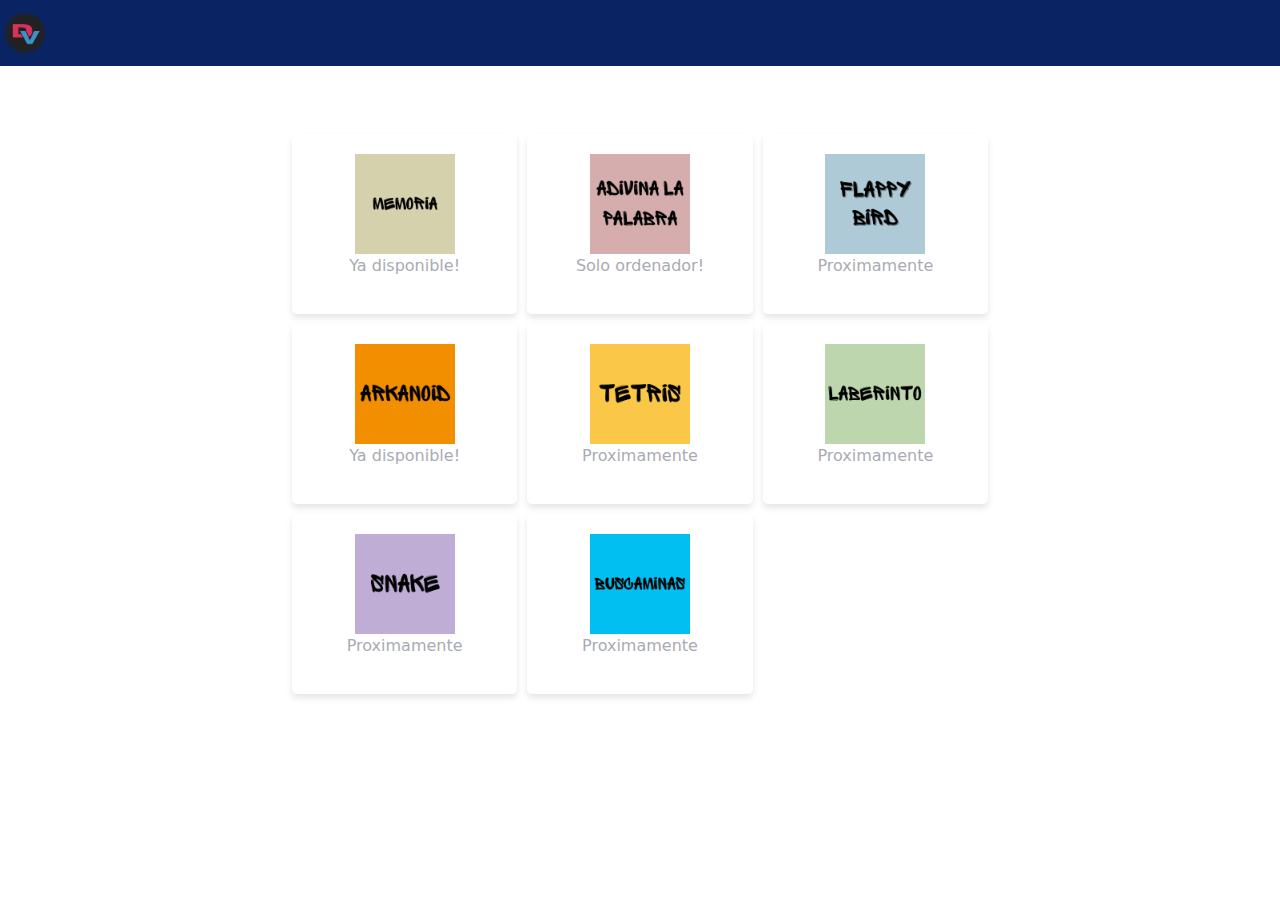
<file: index.html>
<!DOCTYPE html>
<html lang="es">
<head>
    <meta charset="UTF-8">
    <meta name="viewport" content="width=device-width, initial-scale=1.0">
    <title>Duermevela | Inicio</title>
    <link href="https://cdn.jsdelivr.net/npm/bootstrap@5.3.2/dist/css/bootstrap.min.css" rel="stylesheet">
    <script src="https://cdn.jsdelivr.net/npm/bootstrap@5.3.2/dist/js/bootstrap.bundle.min.js"></script>
    <link rel="stylesheet" href="https://cdnjs.cloudflare.com/ajax/libs/font-awesome/4.7.0/css/font-awesome.min.css">
    <link rel="shortcut icon" href="images/logo2.ico" type="image/x-icon">
    <link rel="stylesheet" href="css/inicio.css">
    <script src="script/inicio.js"></script>
</head>
<body>
<div class="navbar">
    <div class="dropdown">
        <img src="images/logo2.png" alt="Inicio" class="dropbtn" onclick="toggleDropdown()" style="width: 50px; height: 50px">
        <div class="dropdown-content" id="dropdownContent">
            <a href="index.html">Inicio</a>
            <a href="premium.html">Premium</a>
            <a href="contacto.html">Contacto</a>
            <a href="perfil.html">Perfil</a>
        </div>
    </div>
</div>
<div class="container mt-5">
    <div class="row">
        <div class="col-sm-2">

        </div>
        <div class="col-sm-8">
            <div class="tabla">
                <div class="item">
                    <a href="games/memoria/index.html">
                        <img src="images/juegos/memoria.png" alt="Juego de memoria" style="height: 100px; width: 100px">
                    </a>
                    <p class="prox">Ya disponible!</p>
                </div>
                <div class="item">
                    <a href="games/adivina_palabra/index.html">
                        <img src="images/juegos/adivina.png" alt="Adivina la palabra" style="height: 100px; width: 100px">
                    </a>
                    <p class="prox">Solo ordenador!</p>
                </div>
                <div class="item">
                    <a href="#">
                        <img src="images/juegos/flappy.png" alt="Flappy Bird" style="height: 100px; width: 100px">
                    </a>
                    <p class="prox">Proximamente</p>
                </div>
                <div class="item">
                    <a href="games/arkanoid/index.html">
                        <img src="images/juegos/arkanoid.png" alt="Arkanoid" style="height: 100px; width: 100px">
                    </a>
                    <p class="prox">Ya disponible!</p>
                </div>

                <div class="item">
                    <a href="#">
                        <img src="images/juegos/tetris.png" alt="Tetris" style="height: 100px; width: 100px">
                    </a>
                    <p class="prox">Proximamente</p>
                </div>
                <div class="item">
                    <a href="#">
                        <img src="images/juegos/laberinto.png" alt="Laberinto" style="height: 100px; width: 100px">
                    </a>
                    <p class="prox">Proximamente</p>
                </div>
                <div class="item">
                    <a href="#">
                        <img src="images/juegos/snake.png" alt="Flappy Bird" style="height: 100px; width: 100px">
                    </a>
                    <p class="prox">Proximamente</p>
                </div>
                <div class="item">
                    <a href="#">
                        <img src="images/juegos/buscaminas.png" alt="Flappy Bird" style="height: 100px; width: 100px">
                    </a>
                    <p class="prox">Proximamente</p>
                </div>
            </div>
        </div>
        <div class="col-sm-2">

        </div>
    </div>
</div>

</body>
</html>
</file>
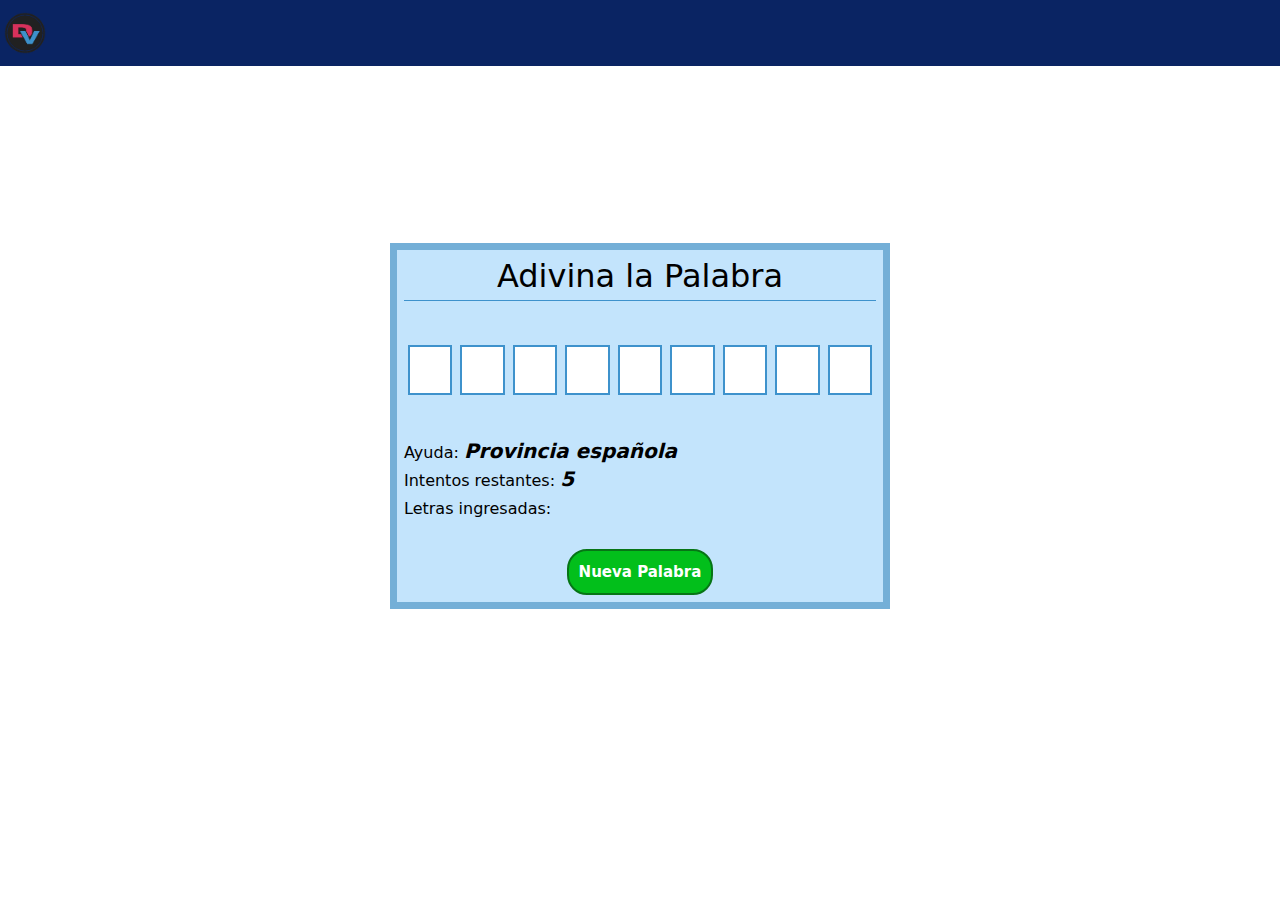
<file: games/adivina_palabra/index.html>
<!DOCTYPE html>
<html lang="en">
<head>
    <meta charset="UTF-8">
    <title>Duermevela | Adivina la palabra</title>
    <link rel="stylesheet" href="../../css/inicio.css">
    <link rel="stylesheet" href="../../script/inicio.js">
    <link href="https://cdn.jsdelivr.net/npm/bootstrap@5.3.2/dist/css/bootstrap.min.css" rel="stylesheet">
    <script src="https://cdn.jsdelivr.net/npm/bootstrap@5.3.2/dist/js/bootstrap.bundle.min.js"></script>
    <link rel="stylesheet" href="https://cdnjs.cloudflare.com/ajax/libs/font-awesome/4.7.0/css/font-awesome.min.css">
    <link rel="shortcut icon" href="../../images/logo2.ico" type="image/x-icon">
    <link rel="stylesheet" href="style.css">

</head>
<body>
<!--Enlace al código del juego https://youtu.be/q4KtgZ_Zv14?si=_Z3nqYfEYV-lwx7H -->
<div class="navbar">
    <div class="dropdown">
        <img src="../../images/logo2.png" alt="Inicio" class="dropbtn" onclick="toggleDropdown()" style="width: 50px; height: 50px">
        <div class="dropdown-content" id="dropdownContent">
            <a href="../../index.html">Inicio</a>
            <a href="../../premium.html">Premium</a>
            <a href="../../contacto.html">Contacto</a>
            <a href="../../perfil.html">Perfil</a>
        </div>
    </div>
</div>
<div id="adivina">
    <section>
        <h2>Adivina la Palabra</h2>
        <div id="palabra">
            <div class="letra pintar">G</div>
            <div class="letra">U</div>
            <div class="letra">I</div>
            <div class="letra">T</div>
            <div class="letra">A</div>
            <div class="letra">R</div>
            <div class="letra">R</div>
            <div class="letra">A</div>
        </div>
        <h3>Ayuda: <span id="ayuda"> Instrumento Musical</span> </h3>
        <h3>Intentos restantes: <span id="intentos">5</span></h3>
        <h3>Letras ingresadas: <span id="letrasIngresadas"></span></h3>
        <p id="correcta"></p>
        <button onclick="cargarNuevaPalabra()">Nueva Palabra</button>
    </section>
    <script src="script.js"></script>
</div>

</body>
</html>
</file>
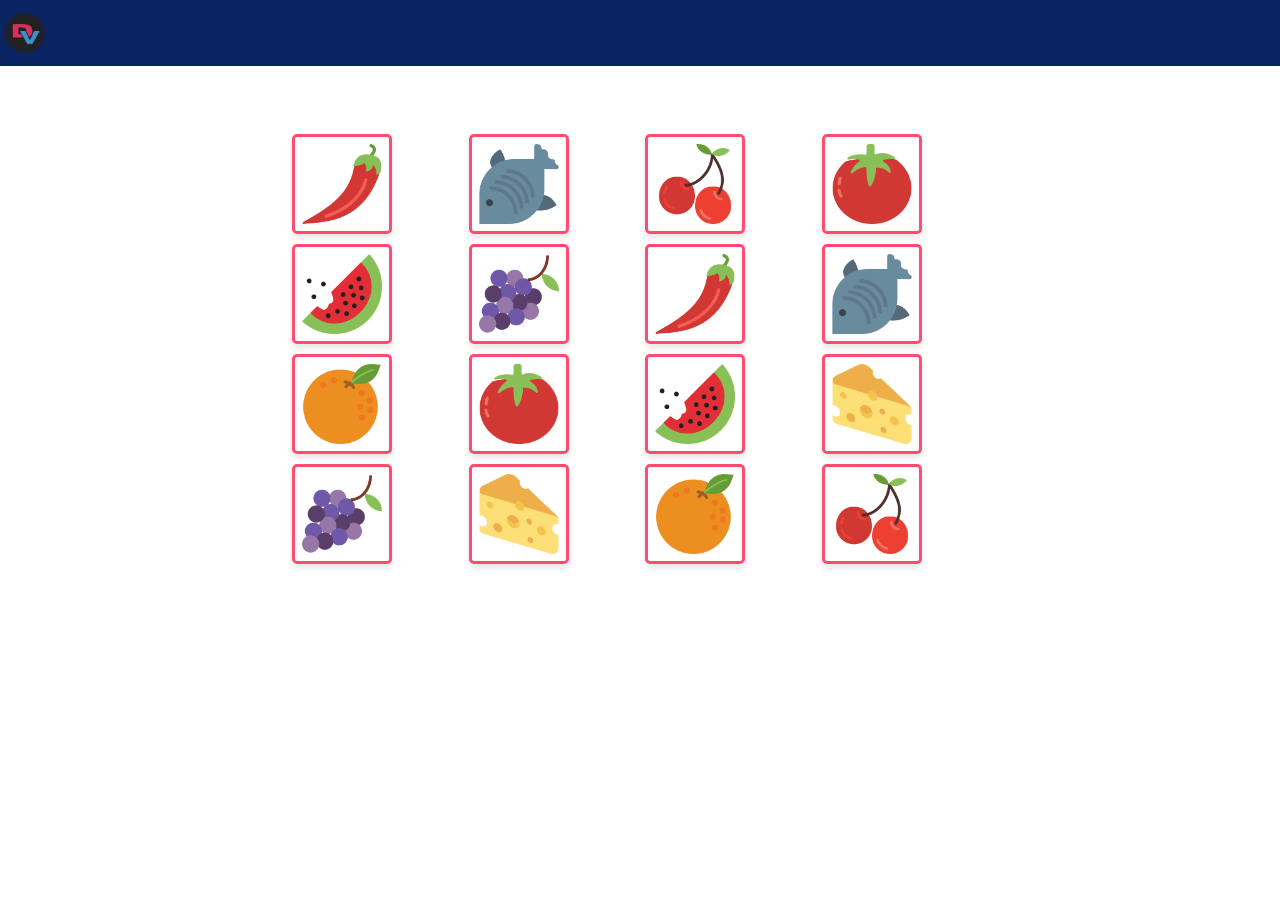
<file: games/memoria/index.html>
<!DOCTYPE html>
<html lang="en">
<head>
    <meta charset="UTF-8">
    <title>Duermevela | Memoria</title>
    <script src="https://ajax.googleapis.com/ajax/libs/jquery/3.7.1/jquery.min.js"></script>
    <link rel="stylesheet" href="../../css/inicio.css">
    <link href="https://cdn.jsdelivr.net/npm/bootstrap@5.3.2/dist/css/bootstrap.min.css" rel="stylesheet">
    <script src="https://cdn.jsdelivr.net/npm/bootstrap@5.3.2/dist/js/bootstrap.bundle.min.js"></script>
    <link rel="stylesheet" href="https://cdnjs.cloudflare.com/ajax/libs/font-awesome/4.7.0/css/font-awesome.min.css">
    <link rel="shortcut icon" href="../../images/logo2.ico" type="image/x-icon">
    <script src="script.js"></script>
    <link rel="stylesheet" href="style.css">
</head>
<body>
<div class="navbar">
    <div class="dropdown">
        <img src="../../images/logo2.png" alt="Inicio" class="dropbtn" onclick="toggleDropdown()" style="width: 50px; height: 50px">
        <div class="dropdown-content" id="dropdownContent">
            <a href="../../index.html">Inicio</a>
            <a href="../../premium.html">Premium</a>
            <a href="../../contacto.html">Contacto</a>
            <a href="../../perfil.html">Perfil</a>
        </div>
    </div>
</div>
<div class="container mt-5">
    <div class="row">
        <div class="col-sm-2">

        </div>
        <div class="col-sm-8">
            <div class="tablero">
                <div id="img3" class="im">
                    <img src="imagen3.png" alt="imagen3" class="imagen">
                </div>
                <div id="img1" class="im">
                    <img src="imagen1.png" alt="imagen1" class="imagen">
                </div>
                <div id="img8" class="im">
                    <img src="imagen8.png" alt="imagen8" class="imagen">
                </div>
                <div id="img61" class="im">
                    <img src="imagen6.png" alt="imagen6" class="imagen">
                </div>
                <div id="img2" class="im">
                    <img src="imagen2.png" alt="imagen2" class="imagen">
                </div>
                <div id="img51" class="im">
                    <img src="imagen5.png" alt="imagen5" class="imagen">
                </div>
                <div id="img31" class="im">
                    <img src="imagen3.png" alt="imagen3" class="imagen">
                </div>
                <div id="img11" class="im">
                    <img src="imagen1.png" alt="imagen1" class="imagen">
                </div>
                <div id="img71" class="im">
                    <img src="imagen7.png" alt="imagen7" class="imagen">
                </div>

                <div id="img6" class="im">
                    <img src="imagen6.png" alt="imagen6" class="imagen">
                </div>
                <div id="img21" class="im">
                    <img src="imagen2.png" alt="imagen2" class="imagen">
                </div>
                <div id="img4" class="im">
                    <img src="imagen4.png" alt="imagen4" class="imagen">
                </div>
                <div id="img5" class="im">
                    <img src="imagen5.png" alt="imagen5" class="imagen">
                </div>
                <div id="img41" class="im">
                    <img src="imagen4.png" alt="imagen4" class="imagen">
                </div>
                <div id="img7" class="im">
                    <img src="imagen7.png" alt="imagen7" class="imagen">
                </div>
                <div id="img81" class="im">
                    <img src="imagen8.png" alt="imagen8" class="imagen">
                </div>
            </div>
        </div>
        <div class="col-sm-2">

        </div>
    </div>
</div>
</body>
</html>
</file>
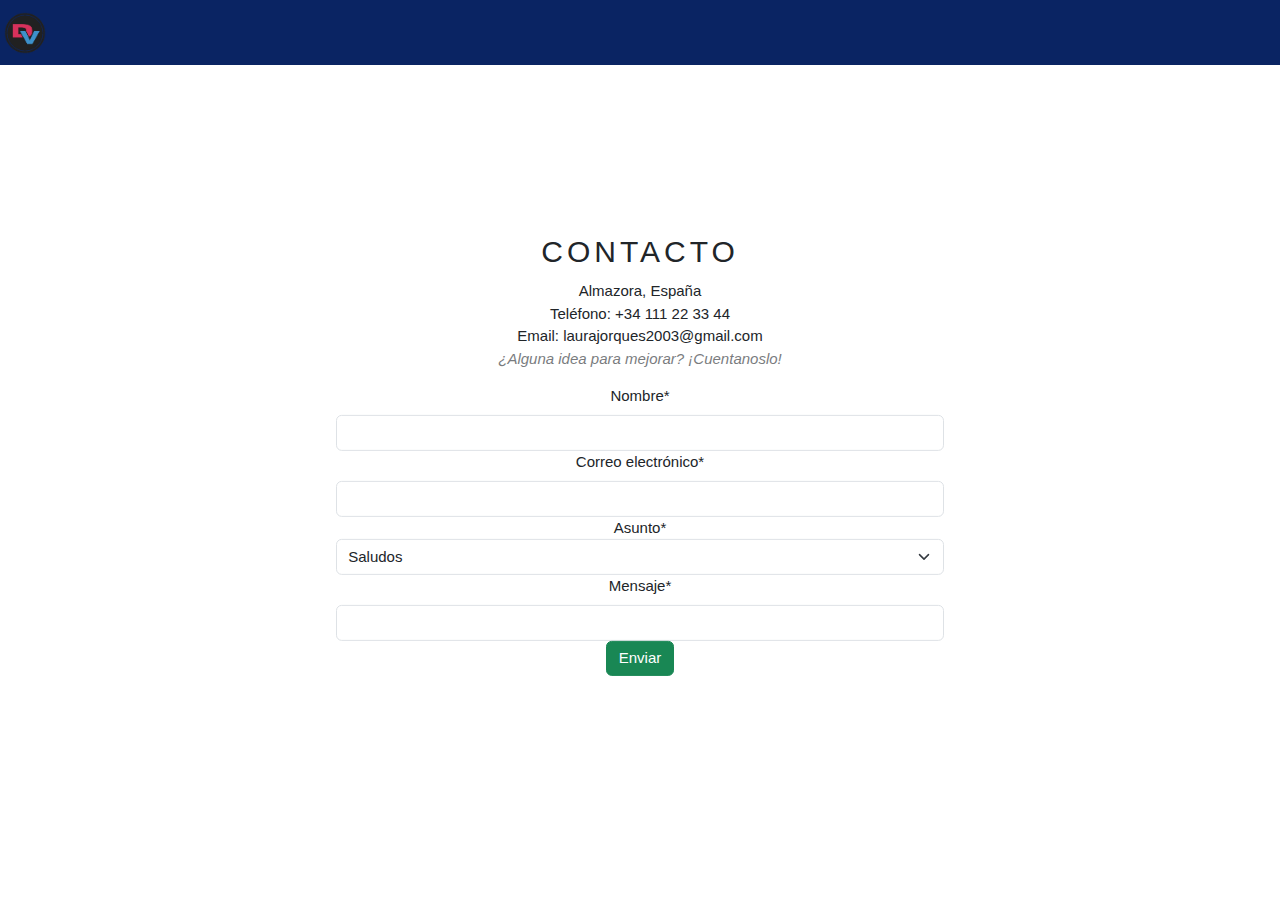
<file: contacto.html>
<!DOCTYPE html>
<html lang="es">
<head>
  <meta charset="UTF-8">
  <meta name="viewport" content="width=device-width, initial-scale=1.0">
  <title>Duermevela | Contacto</title>
  <link href="https://cdn.jsdelivr.net/npm/bootstrap@5.3.2/dist/css/bootstrap.min.css" rel="stylesheet">
  <script src="https://cdn.jsdelivr.net/npm/bootstrap@5.3.2/dist/js/bootstrap.bundle.min.js"></script>
  <link rel="stylesheet" href="https://cdnjs.cloudflare.com/ajax/libs/font-awesome/4.7.0/css/font-awesome.min.css">
  <link rel="stylesheet" href="https://www.w3schools.com/w3css/4/w3.css">
  <script src="https://www.w3schools.com/lib/w3.js"></script>
  <link rel="shortcut icon" href="images/logo2.ico" type="image/x-icon">
  <link rel="stylesheet" href="css/inicio.css">
  <link rel="stylesheet" href="css/contacto.css">
  <script src="script/inicio.js"></script>
</head>
<body>
<div class="navbar">
  <div class="dropdown">
    <img src="images/logo2.png" alt="Inicio" class="dropbtn" onclick="toggleDropdown()" style="width: 50px; height: 50px">
    <div class="dropdown-content" id="dropdownContent">
      <a href="index.html">Inicio</a>
      <a href="premium.html">Premium</a>
      <a href="contacto.html">Contacto</a>
      <a href="perfil.html">Perfil</a>
    </div>
  </div>
</div>
<div id="contact" class="w3-container w3-center w3-padding-32">
  <h2 class="w3-wide">CONTACTO</h2>
  Almazora, España<br>
  Teléfono: +34 111 22 33 44<br>
  Email: laurajorques2003@gmail.com<br>
  <p class="w3-opacity w3-center"><i>¿Alguna idea para mejorar? ¡Cuentanoslo!</i></p>

  <form action="https://formspree.io/f/mvoelvqv" method="POST">
    <label class="form-label" for="i_nombre">Nombre*</label>
    <input class="form-control" type="text" id="i_nombre" name="nombre" req>

    <label class="form-label" for="i_correo">Correo electrónico*</label>
    <input class="form-control" type="email" id="i_correo" name="correo" req>

    <label class="form_label" for="asunto">Asunto*</label>
    <select class="form-select" id="asunto" name="asunto">
      <option>Saludos</option>
      <option>Propuesta</option>
      <option>Mejoras</option>
      <option>Pregunta</option>
    </select>

    <label class="form-label" for="mensaje">Mensaje*</label>
    <input class="form-control" type="text" id="mensaje" name="mensaje" req>

    <div class="text-center">
      <input type="submit" class="btn btn-success" value="Enviar">
    </div>

    <!--https://youtu.be/q4AbeYcjDw4?si=mGJlREFeN6qxGCY9-->
  </form>
</div>
</body>
</html>
</file>
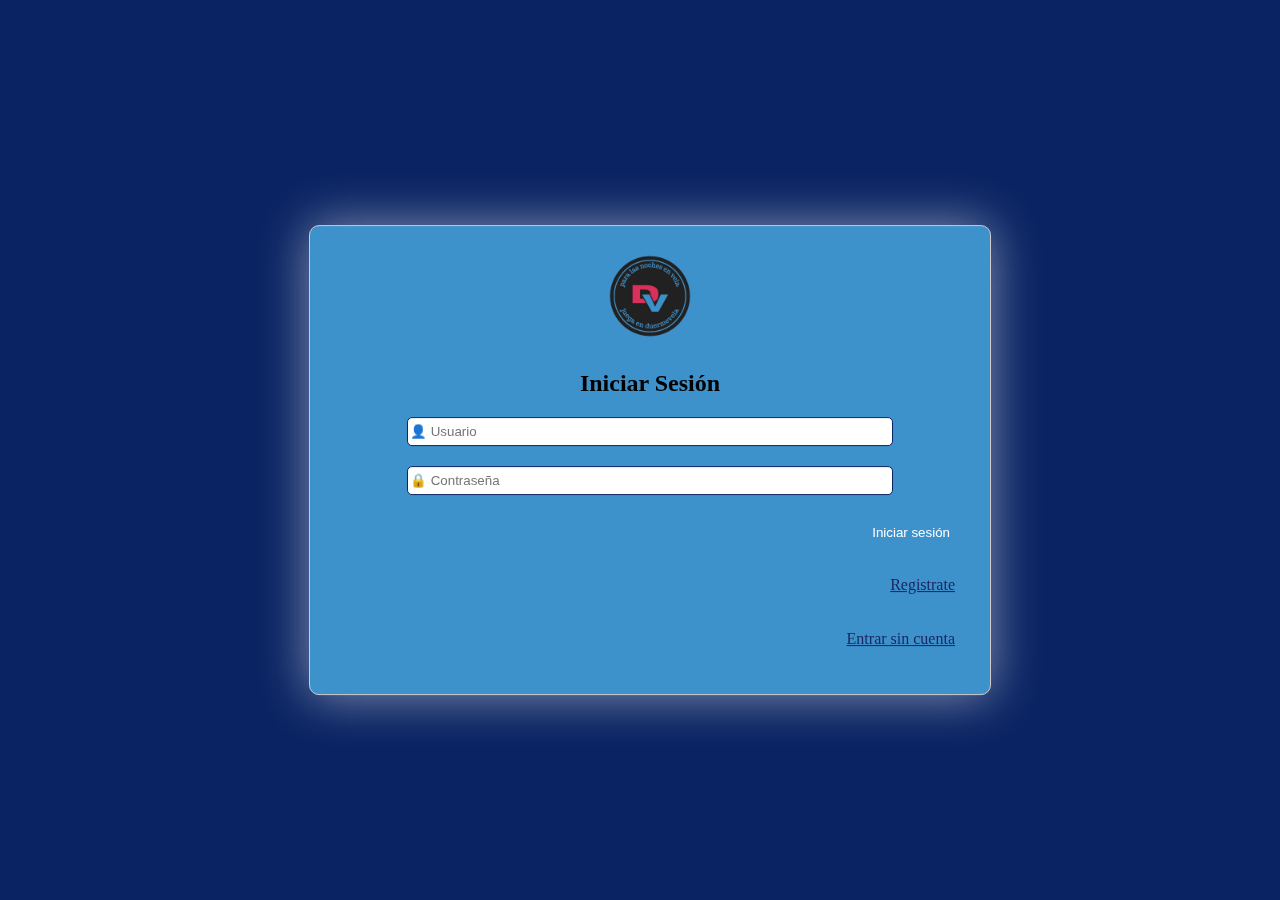
<file: login.html>
<!DOCTYPE html>
<html lang="en">
<head>
    <meta charset="UTF-8">
    <meta name="viewport" content="width=device-width, initial-scale=1.0">
    <title>Duermevela | Iniciar sesión</title>
    <link rel="shortcut icon" href="images/logo2.ico" type="image/x-icon">
    <link type="text/css" href="css/login.css" rel="stylesheet">
</head>
<body>
<div id="datos">
    <form id="loginForm" action="index.html">
        <img src="images/logo.png" alt="Logo 2" style="width: 100px; height: 100px">
        <h2>Iniciar Sesión</h2>
        <form>
            <div class="campo">
                <input type="text" id="user" name="user" required placeholder="&#128100; Usuario">
            </div>

            <div class="campo">
                <input type="password" id="password" name="password" required placeholder="&#128274; Contraseña">
            </div>

            <div class="boton">
                <button type="submit">Iniciar sesión</button>
                <p><a href="registro.html">Registrate</a></p>
                <p><a href="index.html">Entrar sin cuenta</a></p>
            </div>
        </form>
    </form>
</div>
</body>
</html>
</file>
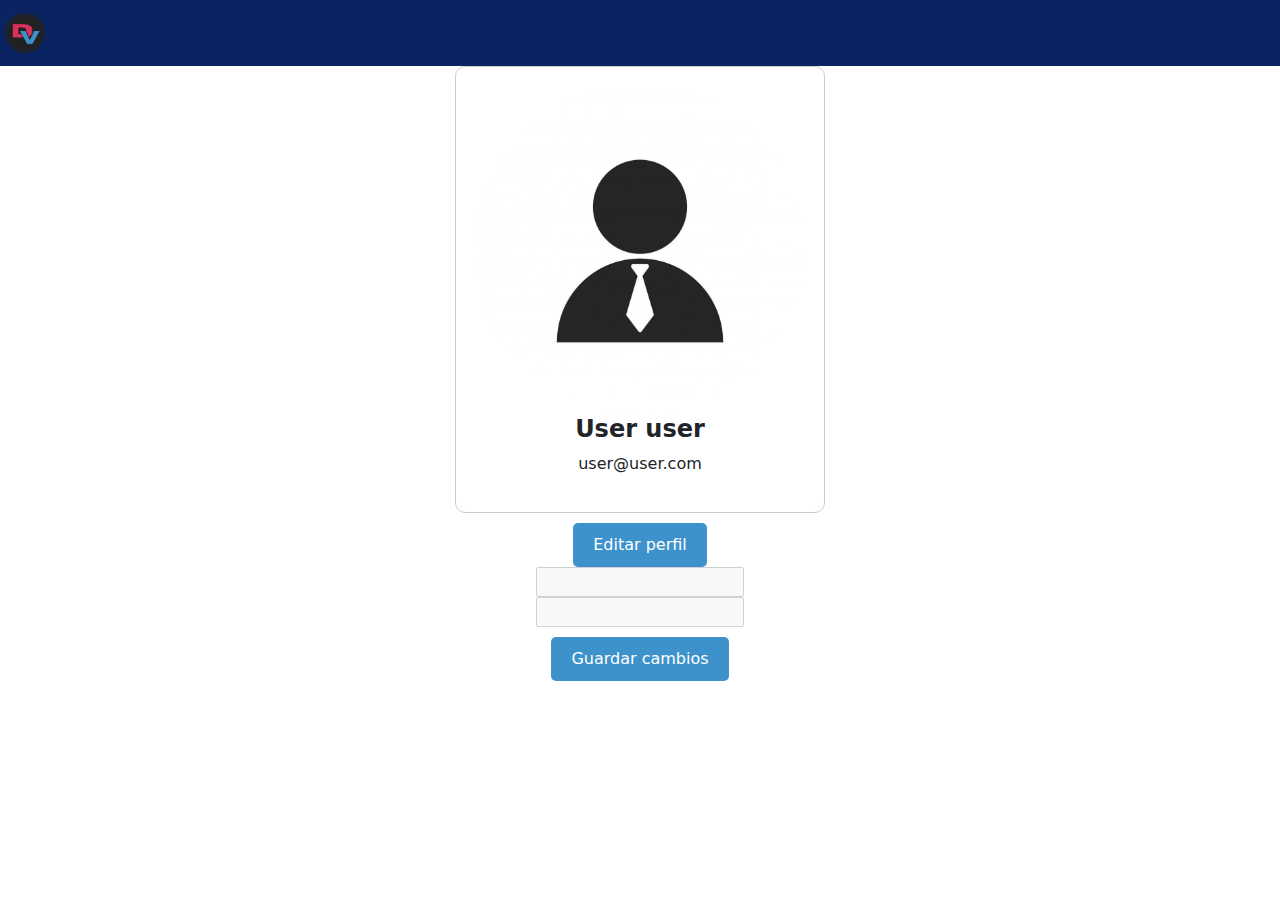
<file: perfil.html>
<!DOCTYPE html>
<html lang="en">
<head>
    <meta charset="UTF-8">
    <meta name="viewport" content="width=device-width, initial-scale=1.0">
    <title>Duermevela | Perfil</title>
    <link href="https://cdn.jsdelivr.net/npm/bootstrap@5.3.2/dist/css/bootstrap.min.css" rel="stylesheet">
    <script src="https://cdn.jsdelivr.net/npm/bootstrap@5.3.2/dist/js/bootstrap.bundle.min.js"></script>
    <link rel="stylesheet" href="https://cdnjs.cloudflare.com/ajax/libs/font-awesome/4.7.0/css/font-awesome.min.css">
    <link rel="shortcut icon" href="images/logo2.ico" type="image/x-icon">
    <link rel="stylesheet" href="css/inicio.css">
    <link rel="stylesheet" href="css/perfil.css">
    <script src="script/inicio.js"></script>
    <script src="script/perfil.js"></script>
</head>
<body>
<div class="navbar">
    <div class="dropdown">
        <img src="images/logo2.png" alt="Inicio" class="dropbtn" onclick="toggleDropdown()" style="width: 50px; height: 50px">
        <div class="dropdown-content" id="dropdownContent">
            <a href="index.html">Inicio</a>
            <a href="premium.html">Premium</a>
            <a href="contacto.html">Contacto</a>
            <a href="perfil.html">Perfil</a>
        </div>
    </div>
</div>
<div class="container">
    <div class="row justify-content-center">
        <div class="col-sm-1">

        </div>
        <div class="col-sm-10">
            <div class="casilla">
                <div class="plan">
                    <div class="card">
                        <img src="images/perfilFoto.jpg" alt="Avatar" style="width:100%" id="foto">
                        <div class="container">
                            <h4 id="nombre"><b>User user</b></h4>
                            <p id="email">user@user.com</p>
                        </div>
                    </div>
                </div>
                <div class="plan">
                    <div class="cambios">
                        <button onclick="editarPerfil()">Editar perfil</button><br>
                        <input type="text" id="nombreInput" disabled><br>
                        <input type="email" id="emailInput" disabled><br>
                        <button id="guardarCambiosBtn"  onclick="guardarCambios()">Guardar cambios</button><br>
                    </div>
                </div>
            </div>
        </div>
        <div class="col-sm-1">

        </div>
    </div>
</div>
</body>
</html>
</file>
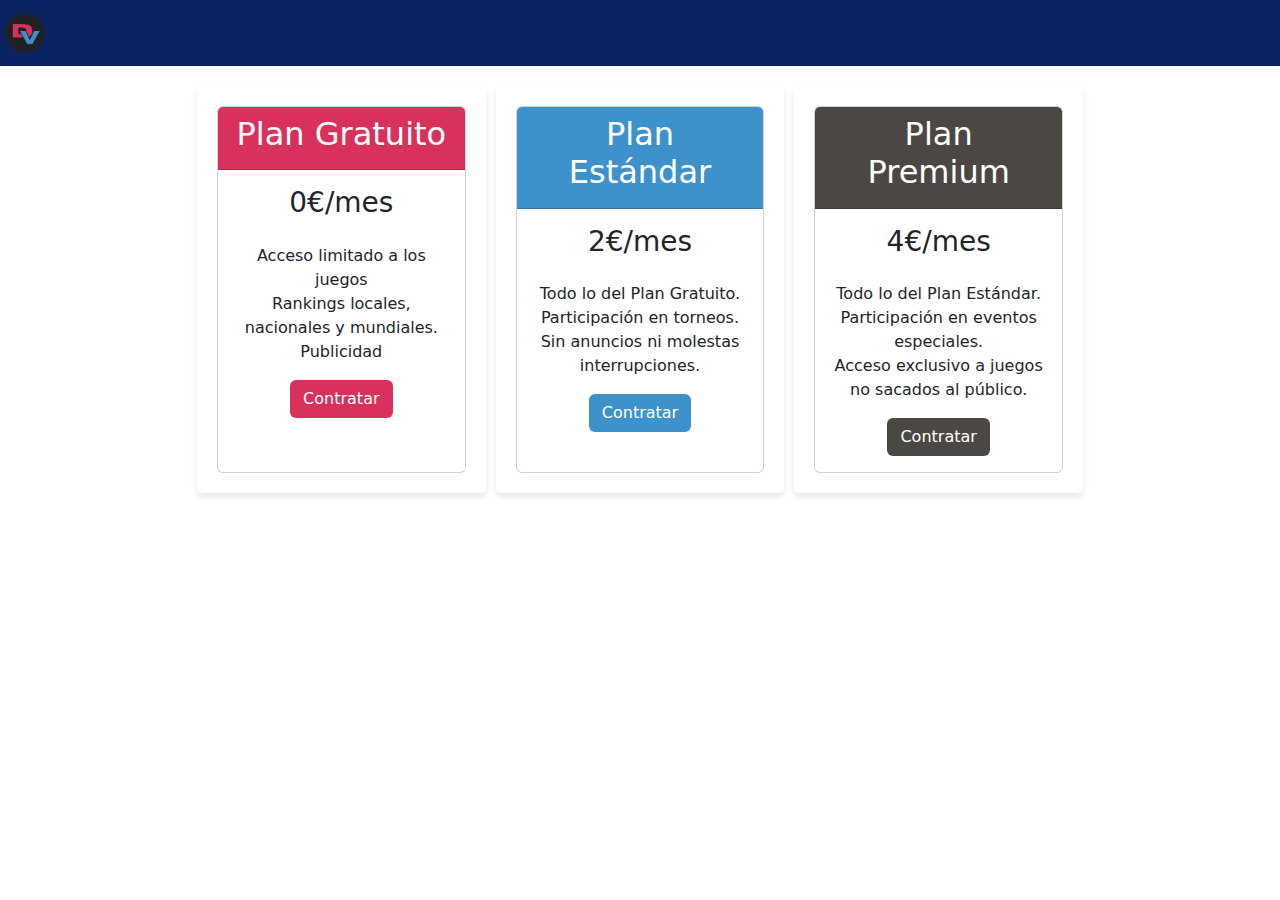
<file: premium.html>
<!DOCTYPE html>
<html lang="es">
<head>
    <meta charset="UTF-8">
    <meta name="viewport" content="width=device-width, initial-scale=1.0">
    <title>Duermevela | Premium</title>
    <link href="https://cdn.jsdelivr.net/npm/bootstrap@5.3.2/dist/css/bootstrap.min.css" rel="stylesheet">
    <script src="https://cdn.jsdelivr.net/npm/bootstrap@5.3.2/dist/js/bootstrap.bundle.min.js"></script>
    <link rel="stylesheet" href="https://cdnjs.cloudflare.com/ajax/libs/font-awesome/4.7.0/css/font-awesome.min.css">
    <link rel="shortcut icon" href="images/logo2.ico" type="image/x-icon">
    <link rel="stylesheet" href="css/inicio.css">
    <link rel="stylesheet" href="css/premium.css">
    <script src="script/inicio.js"></script>
</head>
<body>
<div class="navbar">
    <div class="dropdown">
        <img src="images/logo2.png" alt="Inicio" class="dropbtn" onclick="toggleDropdown()" style="width: 50px; height: 50px">
        <div class="dropdown-content" id="dropdownContent">
            <a href="index.html">Inicio</a>
            <a href="premium.html">Premium</a>
            <a href="contacto.html">Contacto</a>
            <a href="perfil.html">Perfil</a>
        </div>
    </div>
</div>
<div class="container">
    <div class="row justify-content-center">
        <div class="col-sm-1">

        </div>
        <div class="col-sm-10">
            <div class="casilla">
                <div class="plan">
                    <div class="card text-center">
                        <div class="card-header text-white" style="background-color: #d8315b">
                            <h2>Plan Gratuito</h2>
                        </div>
                        <div class="card-body">
                            <h3 class="mb-4">0€/mes</h3>
                            <ul class="list-unstyled">
                                <li>Acceso limitado a los juegos</li>
                                <li>Rankings locales, nacionales y mundiales.</li>
                                <li>Publicidad</li>
                            </ul>
                            <a href="#" class="btn contratar" style="background-color: #d8315b; color: white">Contratar</a>
                        </div>
                    </div>
                </div>
                <div class="plan">
                    <div class="card text-center">
                        <div class="card-header text-white" style="background-color: #3E92CC">
                            <h2>Plan Estándar</h2>
                        </div>
                        <div class="card-body">
                            <h3 class="mb-4">2€/mes</h3>
                            <ul class="list-unstyled">
                                <li>Todo lo del Plan Gratuito.</li>
                                <li>Participación en torneos.</li>
                                <li>Sin anuncios ni molestas interrupciones.</li>
                                <li></li>
                            </ul>
                            <a href="#" class="btn contratar" style="background-color: #3E92CC; color: white">Contratar</a>
                        </div>
                    </div>
                </div>
                <div class="plan">
                    <div class="card text-center">
                        <div class="card-header text-white" style="background-color: #4b4844">
                            <h2>Plan Premium</h2>
                        </div>
                        <div class="card-body">
                            <h3 class="mb-4">4€/mes</h3>
                            <ul class="list-unstyled">
                                <li>Todo lo del Plan Estándar.</li>
                                <li>Participación en eventos especiales.</li>
                                <li>Acceso exclusivo a juegos no sacados al público.</li>
                            </ul>
                            <a href="#" class="btn contratar" style="background-color: #4b4844; color: white">Contratar</a>
                        </div>
                    </div>
                </div>
            </div>
        </div>
        <div class="col-sm-1">

        </div>
    </div>
</div>
</body>
</html>
</file>
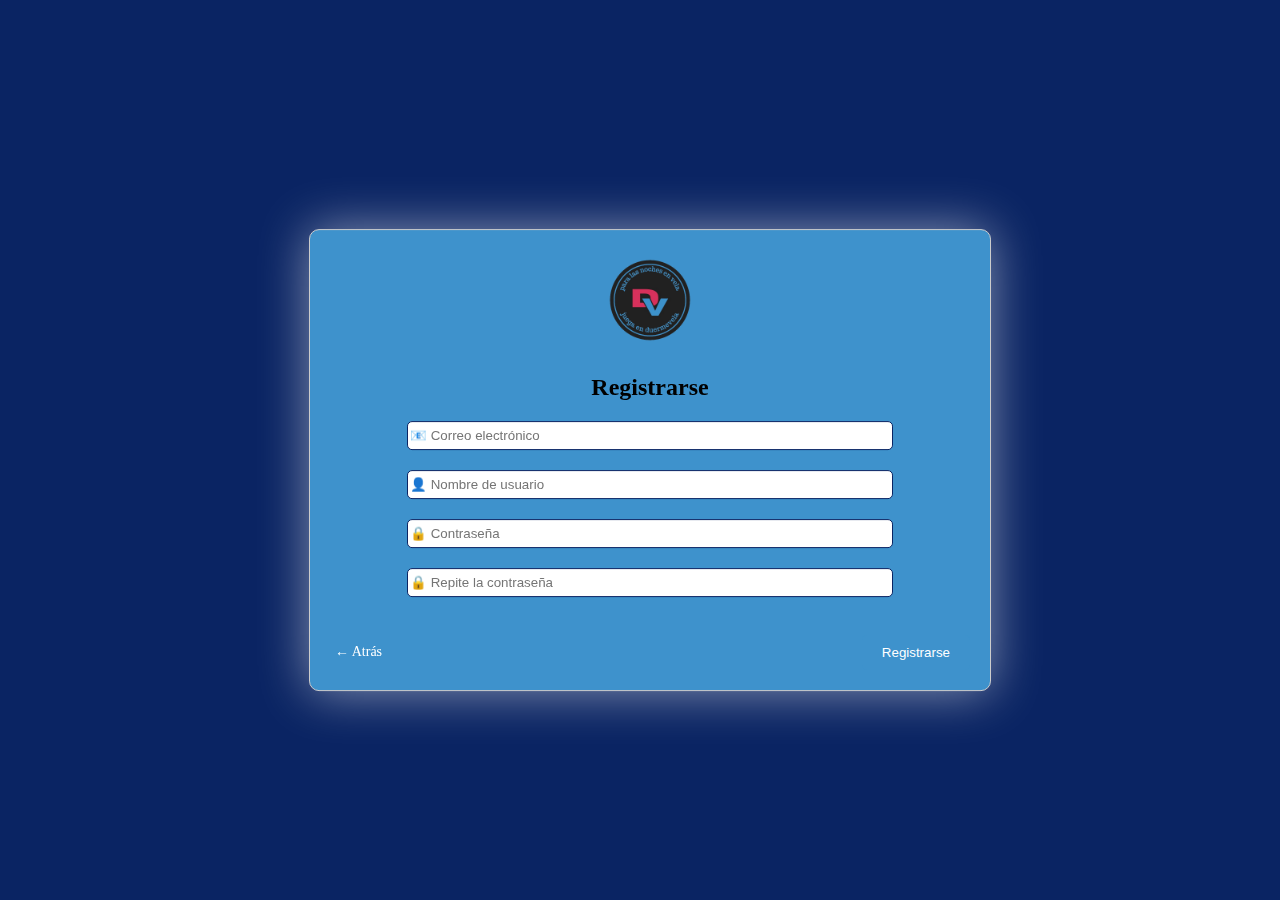
<file: registro.html>
<!DOCTYPE html>
<html lang="en">
<head>
    <meta charset="UTF-8">
    <meta name="viewport" content="width=device-width, initial-scale=1.0">
    <title>Duermevela | Registrarse</title>
    <link rel="shortcut icon" href="images/logo2.ico" type="image/x-icon">
    <link rel="stylesheet" href="css/login.css" type="text/css">
    <script src="script/datos.js"></script>
</head>
<body>
<div id="datos">
    <form id="registroForm" onsubmit="return validarRegistro()" action="index.html">
        <img src="images/logo.png" alt="Logo 2" style="width: 100px; height: 100px">
        <h2>Registrarse</h2>
            <div class="campo">
                <input type="email" id="email" name="email" placeholder="&#128231; Correo electrónico">
            </div>
            <div class="campo">
                <input type="text" id="user" name="user" required placeholder="&#128100; Nombre de usuario">
            </div>
            <div class="campo">
                <input type="password" id="password" name="password" required placeholder="&#128274; Contraseña">
            </div>
            <div class="campo">
                <input type="password" id="confPassword" name="confPassword" required placeholder="&#128274; Repite la contraseña">
            </div>
            <span id="errorMensaje" class="error"></span><br>
            <div class="boton">
                <button type="submit">Registrarse</button>
            </div>
            <a href="login.html" class="back">&#8592; Atrás</a>
    </form>
</div>
<!--<div class="anuncio" style="width: 100px; height: 100px">
    <button class="cerrar" onclick="cerrarAnuncio()">X</button>
    <a href="https://laura1513.github.io/pagina_erasmus_laura/erasmusCastellano/index_castellano.html">
        <img src="images/erasmus.jpg" alt="Anuncio de mi página web">
    </a>
</div>-->
</body>
</html>
</file>
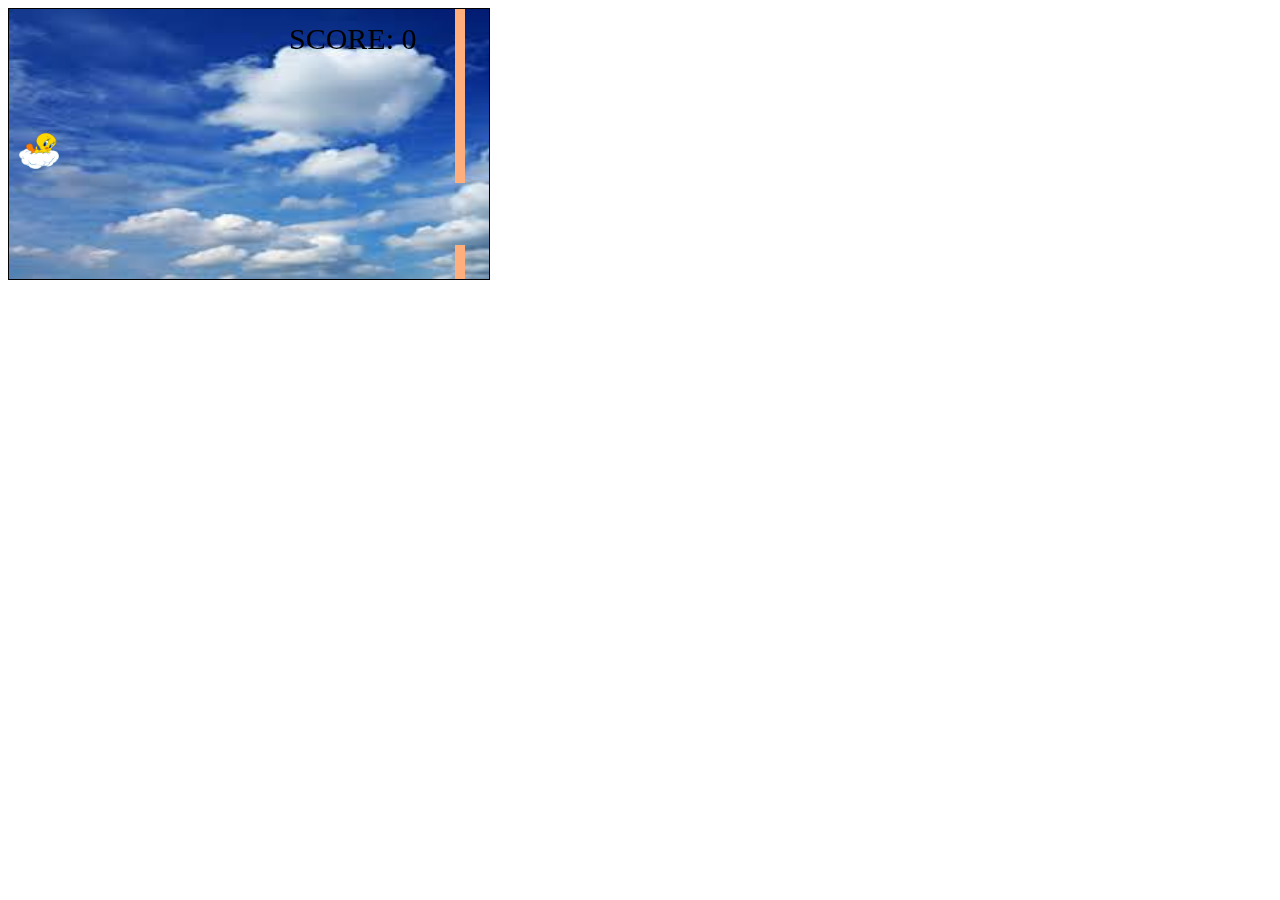
<file: games/bird/bird.html>
<!DOCTYPE html>
<html>
<head>
    <title>Duermevela | Flappy Bird</title>
    <meta name="viewport" content="width=device-width, initial-scale=1.0"/>
    <link rel="stylesheet" href="style.css">
    <link rel="stylesheet" href="../../css/inicio.css">
    <script src="script.js"></script>
</head>
<body onload="startGame()">
<!--<div class="navbar">
    <div class="dropdown">
        <img src="../../images/logo2.png" alt="Inicio" class="dropbtn" onclick="toggleDropdown()" style="width: 50px; height: 50px">
        <div class="dropdown-content" id="dropdownContent">
            <a href="#">Inicio</a>
            <a href="#">Perfil</a>
            <a href="#">Contacto</a>
            <a href="#">Premium</a>
        </div>
    </div>
</div>-->
<p id="over"></p>
</body>
</html>
</file>
<file: css/inicio.css>
.dropbtn {
    cursor: pointer;
}
.dropdown {
    position: relative;
    display: inline-block;
}
.dropdown-content {
    display: none;
    position: absolute;
    background-color: #3E92CC;
    min-width: 160px;
    box-shadow: 0 8px 16px 0 rgba(0,0,0,0.2);
    z-index: 1;
}
.dropdown-content a {
    color: black;
    padding: 12px 16px;
    text-decoration: none;
    display: block;
}
.dropdown-content a:hover {
    background-color: #ddd;
}
.show {
    display: block;
}
.navbar {
    background-color: #0A2463;
}
.tabla {
    display: grid;
    grid-template-columns: repeat(auto-fit, minmax(200px, 1fr));
    gap: 10px;
    padding: 20px;
}

.item {
    padding: 20px;
    border-radius: 5px;
    box-shadow: 0 4px 6px rgba(0, 0, 0, 0.1);
    text-align: center;
    display: flex;
    flex-direction: column;
    justify-content: center;
    transition: border-color 0.3s;
}
.item img {
    max-width: 100%;
    height: auto;
}
.item:hover {
    border: 2px solid red;
}
.prox {
    color: #a9abb4;
}
</file>
<file: games/adivina_palabra/style.css>
@import url('https://fonts.googleapis.com/css2?family=Open+Sans:wght@400;600&display=swap');
*{
    box-sizing: border-box;
}
#adivina{
    height: 80vh;
    display: flex;
    justify-content: center;
    align-items: center;
}
section{
    width: 500px;
    background-color: #c3e4fc;
    border: 7px solid #74afd7;
    color: #000;
    padding: 7px;
}
h2{
    border-bottom: 1px solid #3E92CC;
    text-align: center;
    padding-bottom: 5px;
}
#palabra{
    display: flex;
    justify-content: center;
    margin: 40px 0;
}
.letra{
    height: 50px;
    width: 50px;
    border: 2px solid #3E92CC;
    background-color: white;
    text-align: center;
    margin: 4px;
    font-weight: 600;
    font-size: 30px;
}
.pintar{
    background-color: #02bf1b;;
}
.pintarError{
    background-color: red;
}
h3{
    margin: 4px 0;
    font-weight: normal;
    font-size: 16px;
}
h3 span{
    font-style: italic;
    font-weight: bold;
    font-size: 20px;
}
button{
    display: block;
    width: fit-content;
    margin: auto;
    background-color: #02bf1b;
    border: 2px solid #077516;
    border-radius: 20px;
    color: #fff;
    font-weight: bold;
    font-size: 15px;
    padding: 10px;
    margin-top: 30px;
    cursor: pointer;
    transition: .5s;
}
button:hover{
    background-color: #61c56f;
}
</file>
<file: games/memoria/style.css>
.imagen {
    width: 80px;
    height: 80px;
    justify-content: center;
    align-items: center;
}
.tablero {
    display: grid;
    grid-template-columns: repeat(4, 1fr);
    gap: 10px;
    padding: 20px;
    align-items: center;
}
.im {
    border: solid 3px #ff4c71;
    border-radius: 5px;
    box-shadow: 0 4px 6px rgba(0, 0, 0, 0.1);
    text-align: center;
    display: flex;
    flex-direction: column;
    justify-content: center;
    align-items: center;
    transition: border-color 0.3s;
    width: 100px;
    height: 100px;
    overflow: hidden;
}
</file>
<file: css/contacto.css>
#contact {
    width: 50%;
    position: absolute;
    top: 50%;
    left: 50%;
    transform: translate(-50%, -50%);
}
</file>
<file: css/login.css>
body{
    background-color: #0A2463;
}
#datos {
    background-color: #3E92CC;
    position: fixed;
    top: 50%;
    left: 50%;
    transform: translate(-50%, -50%);
    width: 50%;
    border-radius: 10px;
    text-align: center;
    margin: 10px;
    padding: 20px;
    border: 1px solid #ccc;
    box-shadow: 0px 0px 50px rgba(255, 255, 255, 0.5);
}
.campo {
    margin-bottom: 20px;
}

.campo input {
    width: 75%;
    height: 25px;
    border: 1px solid #0A2463;
    border-radius: 5px;
}

.boton {
    text-align: right;
}

.boton button {
    padding: 10px 20px;
    background-color: #3E92CC;
    color: white;
    border: none;
    border-radius: 5px;
    cursor: pointer;
}
.boton p {
    padding: 10px 15px;
    color: white;
}
.boton a {
    color: #19255e;
}

.boton button:hover {
    background-color: #0A2463;
}
.error {
    color: #0A2463;
}
/*
.anuncio img {
    width: 100%;
    height: 100%;
    object-fit: cover;
}
.cerrar {
    top: 0;
    left: 0;
    background-color: #ff0000;
    border: none;
    color: #333;
    padding: 5px 10px;
    cursor: pointer;
    font-size: 5px;
}*/
.back {
    position: absolute;
    bottom: 30px;
    left: 25px;
    font-size: 14px;
    color: #ffffff;
    text-decoration: none;
}
</file>
<file: css/perfil.css>
.container {
    height: 100%;
    align-items: center;
    justify-content: center;
}
@media (min-width: 768px) {
    .container {
        align-items: center;
        justify-content: center;
    }

}
.card {
    width: 40%;
    height: 40%;
    padding: 20px;
    border: 1px solid #ccc;
    border-radius: 10px;
    text-align: center;
    margin: auto;
}
.card img {
    border-radius: 50%;
    max-width: 100%;
    height: auto;
}
.cambios button {
    margin-top: 10px;
    background-color: #3E92CC;
    color: #fff;
    border: none;
    padding: 10px 20px;
    border-radius: 5px;
    cursor: pointer;
}

.cambios button:hover {
    background-color: #19255e;
}
.casilla {
    text-align: center;
}
</file>
<file: css/premium.css>
.plan {
    padding: 20px;
    border-radius: 5px;
    box-shadow: 0 4px 6px rgba(0, 0, 0, 0.1);
    text-align: center;
    display: flex;
    flex-direction: column;
    justify-content: center;
    transition: border-color 0.3s;
}
.plan:hover {
    border: 2px solid red;
}
.casilla {
    display: grid;
    grid-template-columns: repeat(auto-fit, minmax(200px, 1fr));
    gap: 10px;
    padding: 20px;
}
.card {
    height: 100%;
}
</file>
<file: games/bird/style.css>
canvas {
    border: 1px solid #000000;
    background-color: #f3efef;
}
</file>
